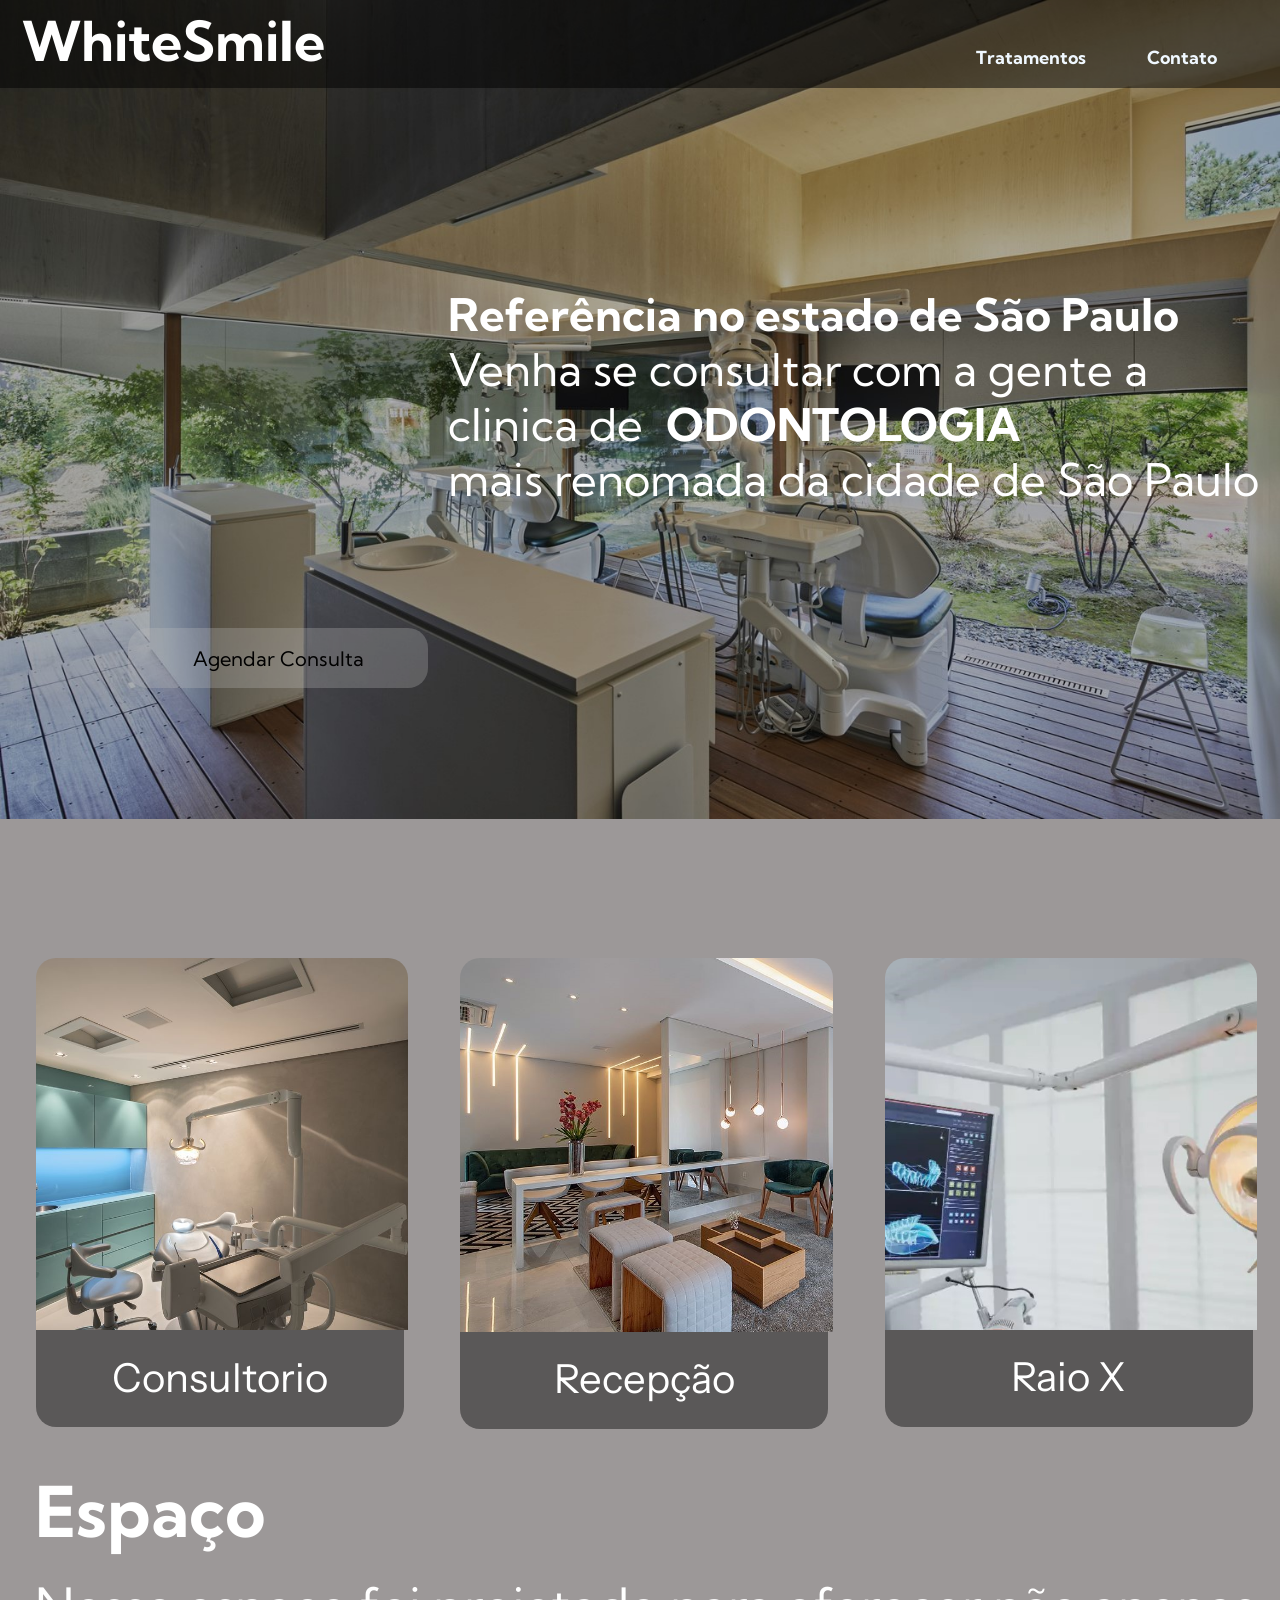
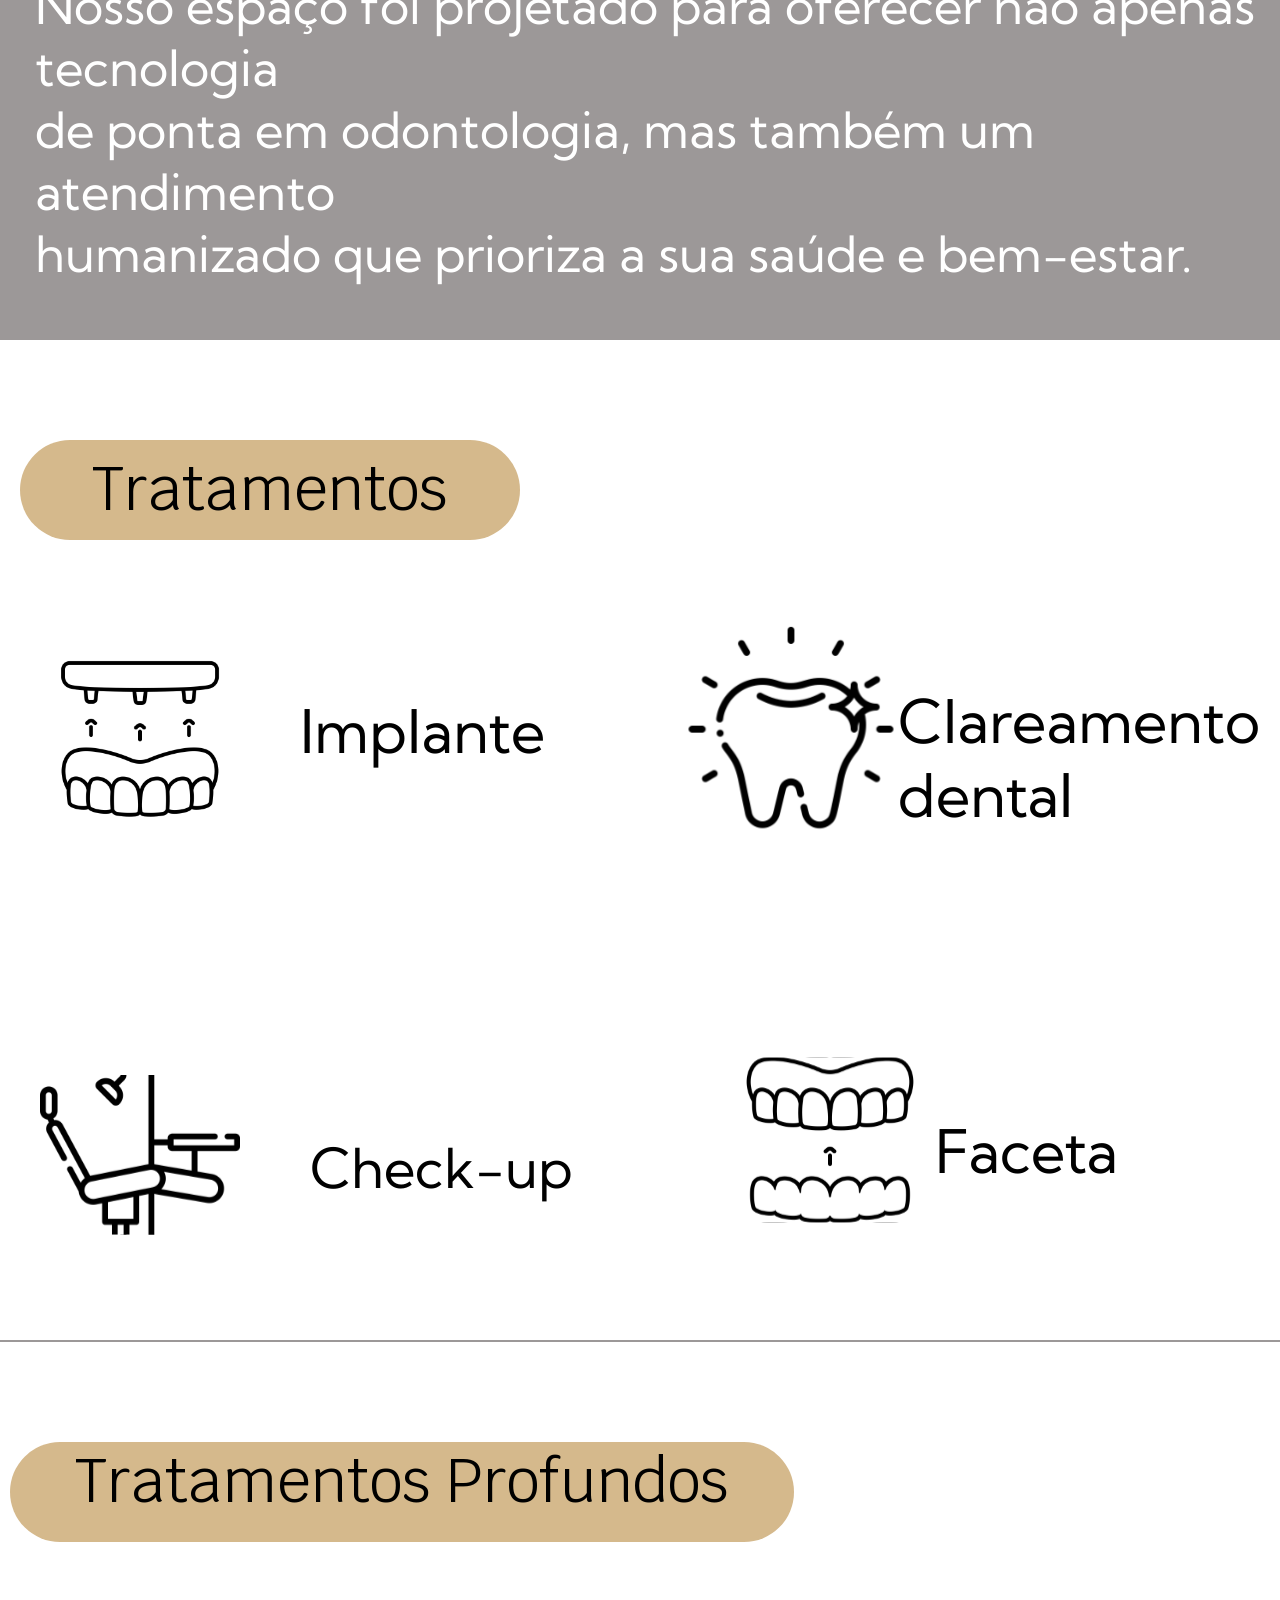
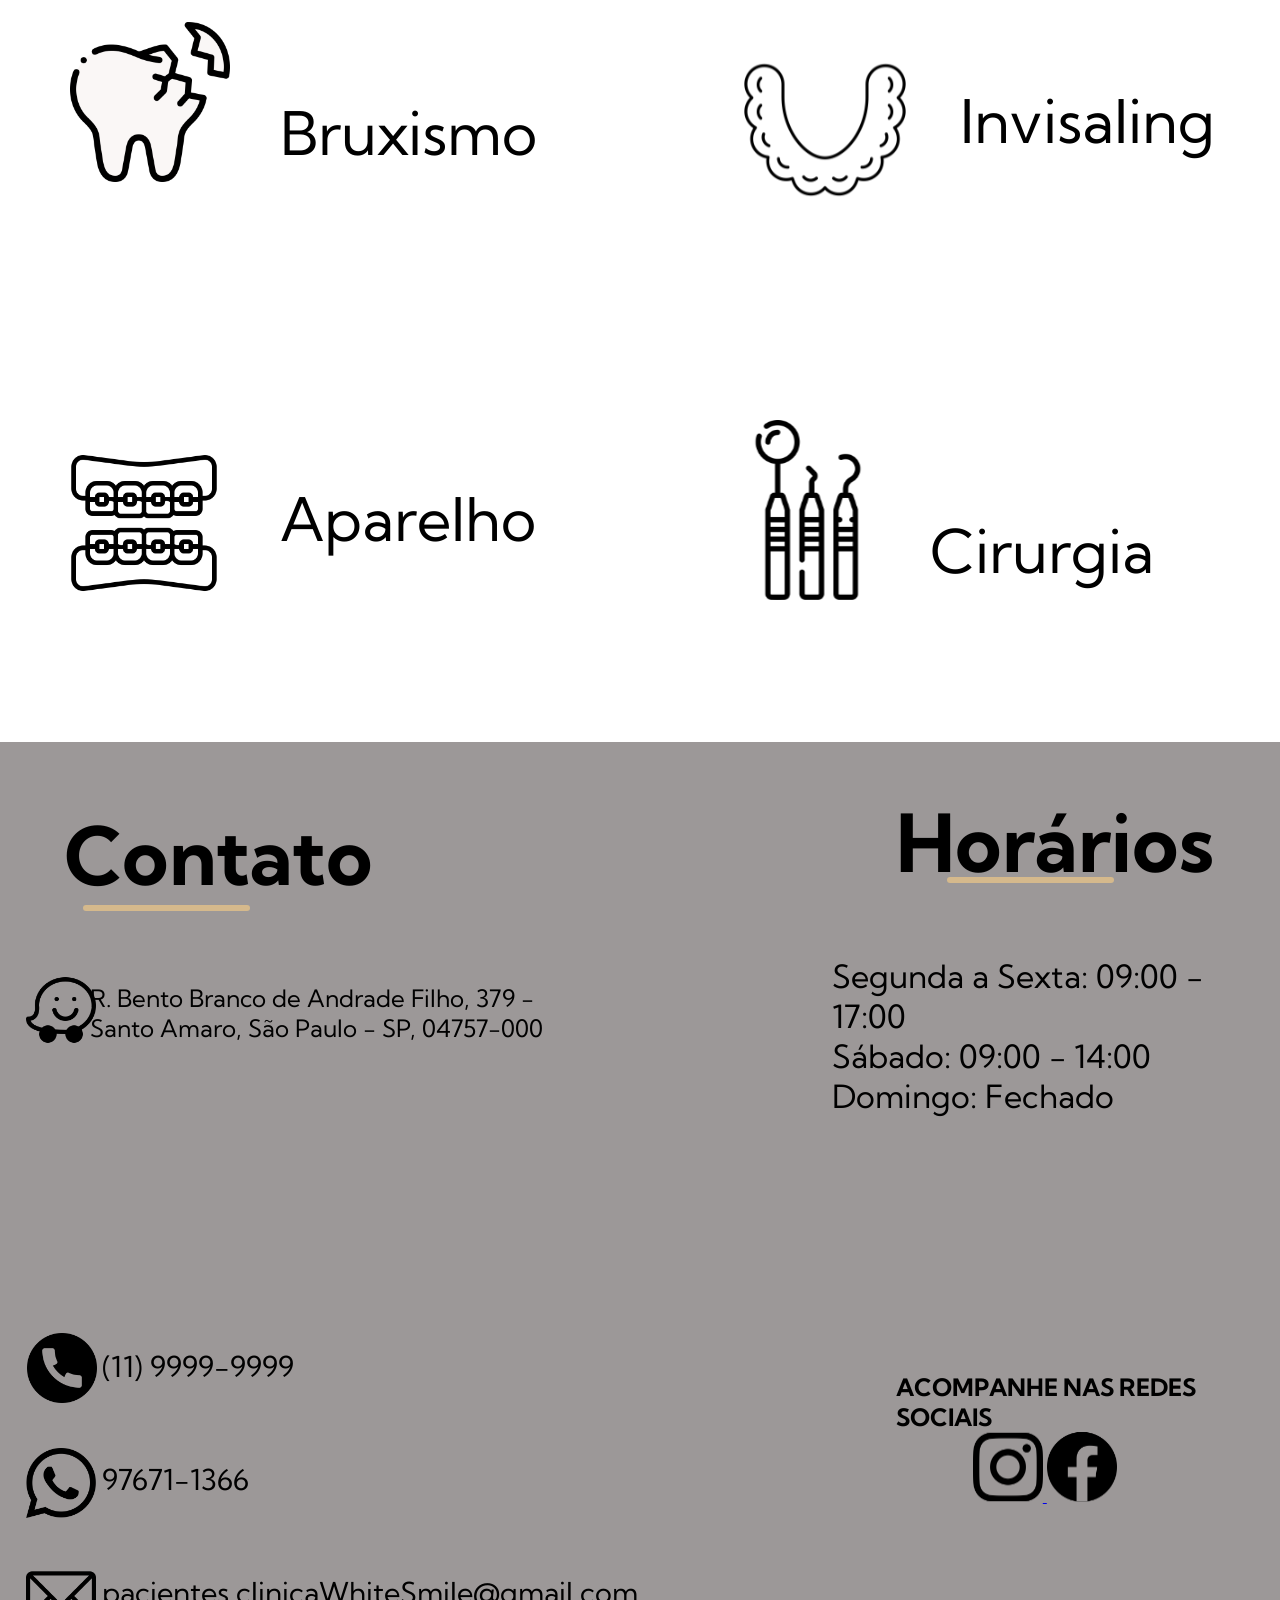
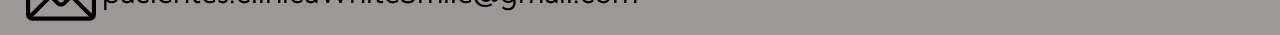
<file: tccPRONTO (4)/tccPRONTO (2)/web/index.html>
<!DOCTYPE html>
<html lang="pt-br">
<head>
    <meta charset="UTF-8">
    <meta name="viewport" content="width=device-width, initial-scale=1.0">
    <title>WhiteSmile</title>
    <link rel="stylesheet" href="style.css">
</head>
<main>
<body>
    <header>
        <p>WhiteSmile</p>
        <nav class="nav-herder">
            <ul class="ul-herder">
                <li><a href="#Tratamentos">Tratamentos</a></li>
                <li><a href="#container-3">Contato</a></li>
            </ul>
        </nav>
    </header>

    <img src="img/img1.jpg" alt="img principal"/>
   
    <main class="introducao">
        
        <h1>Referência no estado de São Paulo</h1>
        <p> Venha se consultar com a gente 
            a clinica de <br>
            mais renomada da cidade de São Paulo
        </p>
        <h2>ODONTOLOGIA </h2>
    </main>
<div class="cadastro">
            <a href="agencon.html">
                <button>Agendar Consulta</button>
            </a>  
            
    </div>
    
    <section class="imagens">
        <div class="imagem">
            <img src="img/img4.jpeg" alt="consultorio"/>
          <p>Consultorio</p>
        </div>
        <div class="imagem">
            <img src="img/img2.jpg" alt="recepcao"/>
          <p>Recepção</p>
        </div>
        <div class="imagem">
            <img src="img/img3.jpg" alt="raiox"/>
          <p>Raio X</p>
        </div>
      </section>
      
<div class="content-2">
   <h3>Espaço</h3>           
       <p> Nosso espaço foi projetado para oferecer não apenas tecnologia <br>
           de ponta em odontologia, mas também um atendimento<br>
           humanizado que prioriza a sua saúde e bem-estar.</p>
    </div>

    <div id="Tratamentos">
      <p>Tratamentos</p>

      <div class="icone-1">
        <img src="icons/dentadura.svg" alt="Implante">
        <p>Implante</p>
      </div>
      
      <div class="icone-2">
        <img src="icons/lentecontato.svg" alt="Clareamento Dental">
        <p>Clareamento dental</p>
      </div>
      
      <div class="icone-3">
        <img src="icons/clareamento.svg" alt="Faceta">
        <p>Faceta</p>
      </div>
      
      <div class=" icone-4">
        <img src="icons/check-up.svg" alt="Check-up">
        <p>Check-up</p>
      </div>
    </div>

    <div id="Tratamentosprofundos">
      <p>Tratamentos Profundos</p>
      <div class=" icone-5">
        <img src="icons/dentequebrado.svg" alt="Bruxismo">
        <p>Bruxismo</p>
      </div>
      
      <div class=" icone-6">
        <img src="icons/invisaling.svg" alt="Invisaling">
        <p>Invisaling</p>
      </div>
      
      <div class=" icone-7">
        <img src="icons/cirurgia.svg" alt="Cirurgia">
        <p>Cirurgia</p>
      </div>
      
      <div class=" icone-8">
        <img src="icons/aparelho.svg" alt="Aparelho">
        <p>Aparelho</p>
      </div>
    </section>

          
        </div>
      </section>
    </container>

    <footer>
        <div id="container-3">
      <h1>Contato</h1>
      
      <div class="ponto"></div>

      <img class="local" src="icons/local.svg" alt="localização">
      
      <p class="endereco">R. Bento Branco de Andrade Filho, 379 - <br> 
        Santo Amaro, São Paulo - SP, 04757-000</p>

        <iframe src="https://www.google.com/maps/embed?pb=!1m14!1m8!1m3!1d14619.119726063862!2d-46.7217358!3d-
        23.648051!3m2!1i1024!2i768!4f13.1!3m3!1m2!1s0x94ce510e8d3746ed%3A0x3e9f3a76e1ebfb69!2sSenai%20Santo%20Amaro%20-
        %20Su%C3%AD%C3%A7o-Brasileira!5e0!3m2!1spt-BR!2sbr!4v1730480515183!5m2!1spt-BR!2sbr" width="600" height="450" 
        style="border:0;" allowfullscreen="" loading="lazy" referrerpolicy="no-referrer-when-downgrade"></iframe>

        
        <img class="numero" src="icons/numero.svg" alt="numero">
        <p class="telefone">(11) 9999-9999</p>

        <img class="celular" src="icons/celular.svg" alt="celular">
        <p class="whats">97671-1366</p>
        <img class="email" src="icons/email.svg" alt="email">
        <p class="mensagem" >pacientes.clinicaWhiteSmile@gmail.com</p>
    </div>

          <div class="ponto-2"></div>
        <h1 class="horas">Horários</h1>
       <p class="descricao" >Segunda a Sexta: 09:00 - 17:00<br>
        Sábado: 09:00 - 14:00<br>
        Domingo: Fechado</p>

        <p class="redes" >ACOMPANHE NAS REDES SOCIAIS</p>
        
        <div>
          
          <a href="https://www.instagram.com/whitesmiledonto/" target="_blank">
              <img class="insta" src="icons/instagram.svg" alt="Instagram">
          </a>
      
          <a href="https://www.facebook.com/seu_perfil_aqui" target="_blank">
              <img class="face" src="icons/facebook.svg" alt="Facebook">
          </a>
      </div>
      

    </footer>
</body>
</main>
</html>
</file>
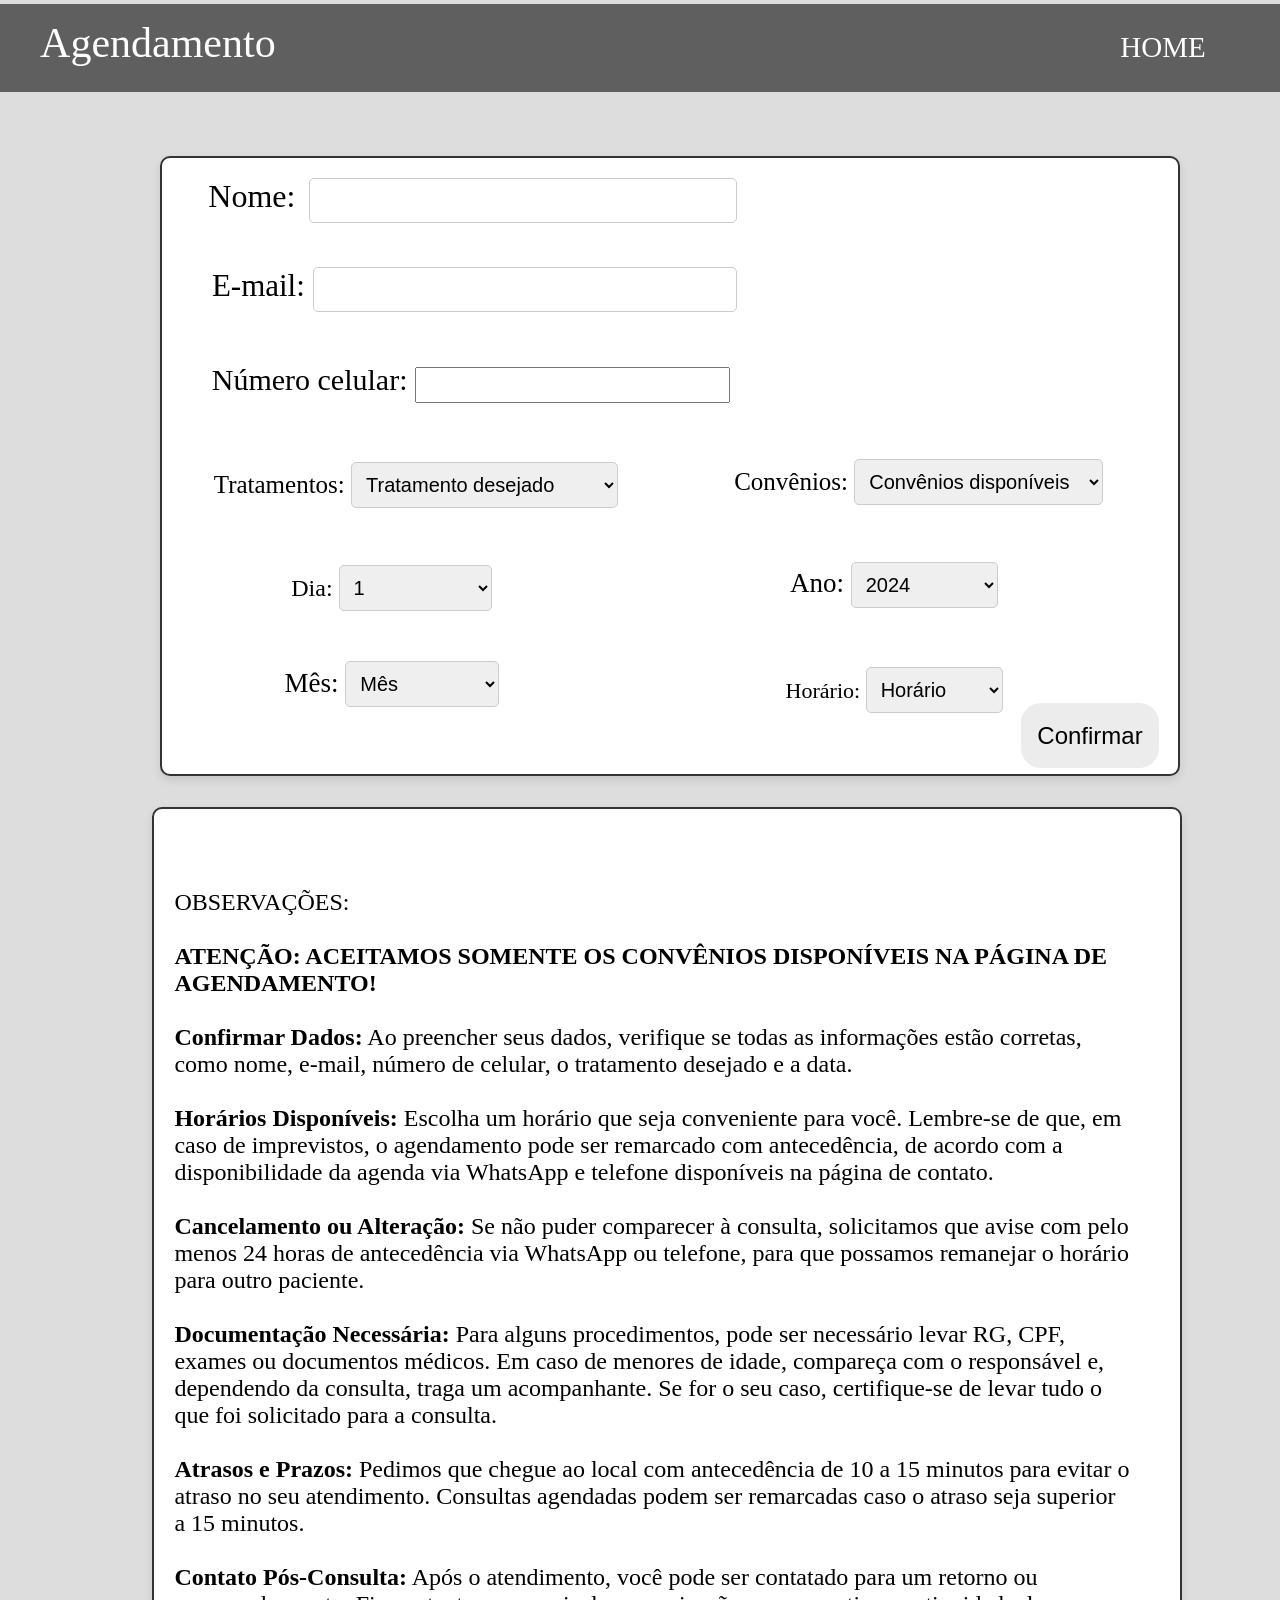
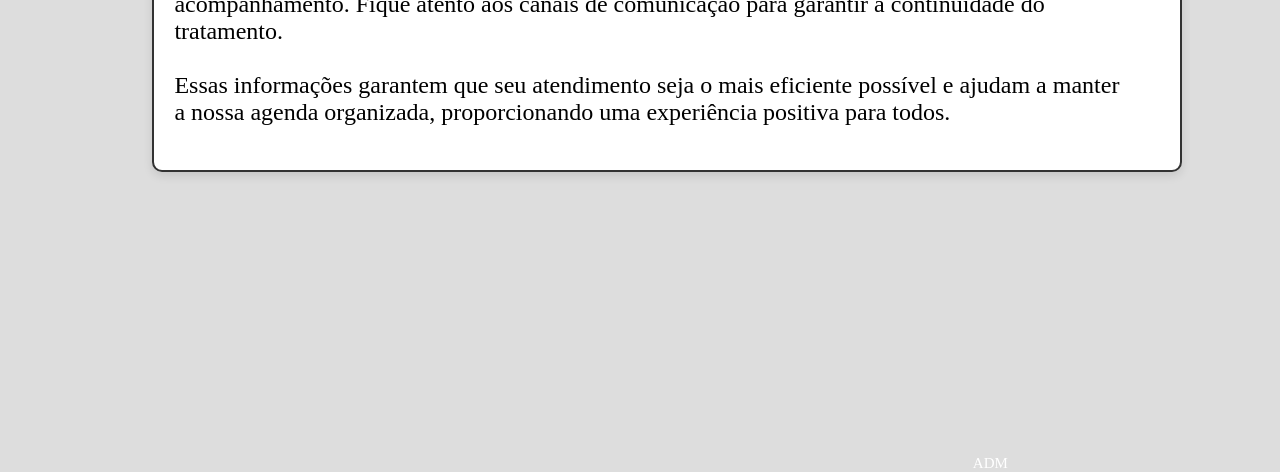
<file: tccPRONTO (4)/tccPRONTO (2)/web/agencon.html>
<!DOCTYPE html>
<html lang="pt-br">
<head>
    <meta charset="UTF-8">
    <meta name="viewport" content="width=device-width, initial-scale=1.0">
    <title>Página de Cadastro</title>
    <link rel="stylesheet" href="agencon.css">
</head>
<body>
    <form method="post" action="salvar.jsp">
    <header>
        <ul>
            <li>Agendamento <a href="index.html">HOME</a></li>
        </ul>
        
         <a href="login.html" class="botao-adm">ADM</a>
    </header>

    <main>
        <div class="pequena-tela">
            <form action="#" method="post">
                <div class="nome">
                    <label for="nome">Nome:</label>
                    <input type="text" id="nome" name="nome" required>
                </div>

                <div class="email">
                    <label for="email">E-mail:</label>
                    <input type="email" id="email" name="email" required>
                </div>

                <div class="numero">
                    <label for="numero">Número celular:</label>
                    <input type="tel" id="numero" name="numero" required>
                </div>

                <div class="tratamento">
                    <label for="tratamento">Tratamentos:</label>
                    <select id="tratamento" name="tratamento" required>
                        <option value="" disabled selected>Tratamento desejado</option>
                        <option value="implante">Implante</option>
                        <option value="clareamento">Clareamento Dental</option>
                        <option value="faceta">Faceta</option>
                        <option value="checkup">Check-up</option>
                        <option value="bruxismo">Bruxismo</option>
                        <option value="invisalign">Invisalign</option>
                        <option value="cirurgia">Cirurgia</option>
                        <option value="aparelho">Aparelho</option>
                    </select>
                </div>

                <div class="convenio">
                    <label for="convenio">Convênios:</label>
                    <select id="convenio" name="convenio" required>
                        <option value="" disabled selected>Convênios disponíveis</option>
                        <option value="amil">Amil Dental</option>
                        <option value="brazil">Brazil Dental</option>
                        <option value="sul">SulAmérica</option>
                        <option value="odonto">OdontoPrev</option>
                        <option value="prima">PrimaVida Dental</option>
                        <option value="met">MetLife</option>
                        <option value="unimed">Unimed Fesp</option>
                        <option value="notre">NotreDame</option>
                        <option value="bradesco">Bradesco Saúde</option>
                        <option value="hap">Hapvida</option>
                        <option value="inter">InterOdonto</option>
                        <option value="inpao">INPÃO Dental</option>
                        <option value="bio">BioVida</option>
                        <option value="porto">Porto Seguro</option>
                        <option value="ameplan">Ameplan Saúde</option>
                        <option value="cristovao">São Cristóvão</option>
                        <option value="med">Med-Tour</option>
                    </select>
                </div>

                <div class="dia">
                    <label for="dia">Dia:</label>
                    <select id="dia" name="dia" required>
                        <option value="" disabled>Dia</option>
                        <script>
                            for (let i = 1; i <= 31; i++) {
                                document.write(`<option value="${i}">${i}</option>`);
                            }
                        </script>
                    </select>
                </div>

                <div class="mes">
                    <label for="mes">Mês:</label>
                    <select id="mes" name="mes" onchange="verificarMesAno()" required>
                        <option value="" disabled selected>Mês</option>
                        <option value="1">Janeiro</option>
                        <option value="2">Fevereiro</option>
                        <option value="3">Março</option>
                        <option value="4">Abril</option>
                        <option value="5">Maio</option>
                        <option value="6">Junho</option>
                        <option value="7">Julho</option>
                        <option value="8">Agosto</option>
                        <option value="9">Setembro</option>
                        <option value="10">Outubro</option>
                        <option value="11">Novembro</option>
                        <option value="12">Dezembro</option>
                    </select>
                </div>

                <div class="ano">
                    <label for="ano">Ano:</label>
                    <select id="ano" name="ano" required>
                        <option value="" disabled>Ano</option>
                        <script>
                            for (let i = 2024; i <= 2025; i++) {
                                document.write(`<option value="${i}">${i}</option>`);
                            }
                        </script>
                    </select>
                </div>

                <div class="horario">
                    <label for="horario">Horário:</label>
                    <select id="horario" name="horario" onchange="verificarHorario()" required>
                        <option value="" disabled selected>Horário</option>
                        <script>
                            for (let h = 7; h <= 18; h++) {
                                for (let m = 0; m < 60; m += 30) {
                                    let horaFormatada = h < 10 ? `0${h}` : h;
                                    let minutoFormatado = m < 10 ? `0${m}` : m;
                                    document.write(`<option value="${horaFormatada}:${minutoFormatado}">${horaFormatada}:${minutoFormatado}</option>`);
                                }
                            }
                        </script>
                    </select>
                </div>

                <div class="button">
                    <button type="submit">Confirmar</button>
                </div>
            </form>

            <div class="tela-2">
                <p>OBSERVAÇÕES:<br><br>
                    <strong>ATENÇÃO: ACEITAMOS SOMENTE OS CONVÊNIOS DISPONÍVEIS NA PÁGINA DE AGENDAMENTO!</strong><br><br>
                    <strong>Confirmar Dados:</strong> Ao preencher seus dados, verifique se todas as informações estão corretas, como nome, e-mail, número de celular, o tratamento desejado e a data.<br><br>
                    <strong>Horários Disponíveis:</strong> Escolha um horário que seja conveniente para você. Lembre-se de que, em caso de imprevistos, o agendamento pode ser remarcado com antecedência, de acordo com a disponibilidade da agenda via WhatsApp e telefone disponíveis na página de contato.<br><br>
                    <strong>Cancelamento ou Alteração:</strong> Se não puder comparecer à consulta, solicitamos que avise com pelo menos 24 horas de antecedência via WhatsApp ou telefone, para que possamos remanejar o horário para outro paciente.<br><br>
                    <strong>Documentação Necessária:</strong> Para alguns procedimentos, pode ser necessário levar RG, CPF, exames ou documentos médicos. Em caso de menores de idade, compareça com o responsável e, dependendo da consulta, traga um acompanhante. Se for o seu caso, certifique-se de levar tudo o que foi solicitado para a consulta.<br><br>
                    <strong>Atrasos e Prazos:</strong> Pedimos que chegue ao local com antecedência de 10 a 15 minutos para evitar o atraso no seu atendimento. Consultas agendadas podem ser remarcadas caso o atraso seja superior a 15 minutos.<br><br>
                    <strong>Contato Pós-Consulta:</strong> Após o atendimento, você pode ser contatado para um retorno ou acompanhamento. Fique atento aos canais de comunicação para garantir a continuidade do tratamento.<br><br>
                    Essas informações garantem que seu atendimento seja o mais eficiente possível e ajudam a manter a nossa agenda organizada, proporcionando uma experiência positiva para todos.</p>
            </div>
        </div>
    </main>

    <script>
        // Array para armazenar agendamentos feitos
        let agendamentos = [];

        function verificarHorario() {
            const dia = document.getElementById("dia").value;
            const mes = document.getElementById("mes").value;
            const ano = document.getElementById("ano").value;
            const horario = document.getElementById("horario").value;

            // Formar a chave única para o agendamento
            const chaveAgendamento = `${ano}-${mes}-${dia} ${horario}`;

            // Verificar se o horário já foi ocupado
            if (agendamentos.includes(chaveAgendamento)) {
                alert("Este horário já foi agendado. Por favor, escolha outro horário.");
                document.getElementById("horario").value = ""; // Limpar a seleção
            } else {
                // Adicionar o novo agendamento ao array
                agendamentos.push(chaveAgendamento);
            }
        }

        // Função para ajustar o ano conforme o mês selecionado
        function verificarMesAno() {
            const mesSelecionado = document.getElementById('mes').value;
            const anoSelect = document.getElementById('ano');

            while (anoSelect.options.length > 1) {
                anoSelect.remove(1);
            }

            if (mesSelecionado < 12) {
                anoSelect.innerHTML += '<option value="2025">2025</option>';
            } else {
                for (let i = 2024; i <= 2025; i++) {
                    anoSelect.innerHTML += `<option value="${i}">${i}</option>`;
                }
            }
        }
    </script>
</body>
</html>
</file>
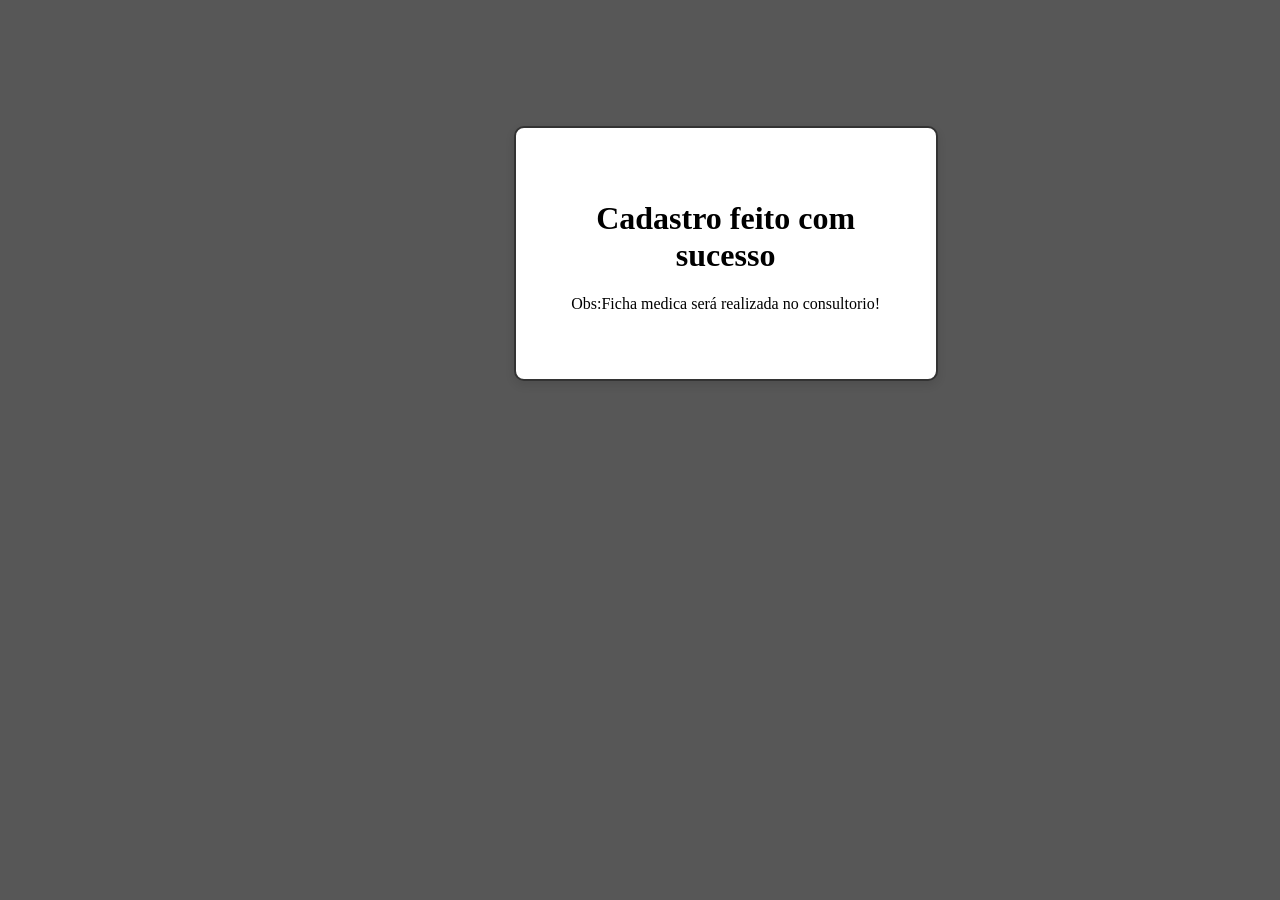
<file: tccPRONTO (4)/tccPRONTO (2)/web/cadas.html>
<!DOCTYPE html>
<html lang="en">
<head>
    <meta charset="UTF-8">
    <meta name="viewport" content="width=device-width, initial-scale=1.0">
    <title>Excluir</title>
    <link rel="stylesheet" href="cadas.css">
</head>
<body>
<div class="tela">
      <h1>Cadastro feito com sucesso</h1>
      <p>Obs:Ficha medica será realizada no consultorio!</p>

</div>
</body>
</html>
</file>
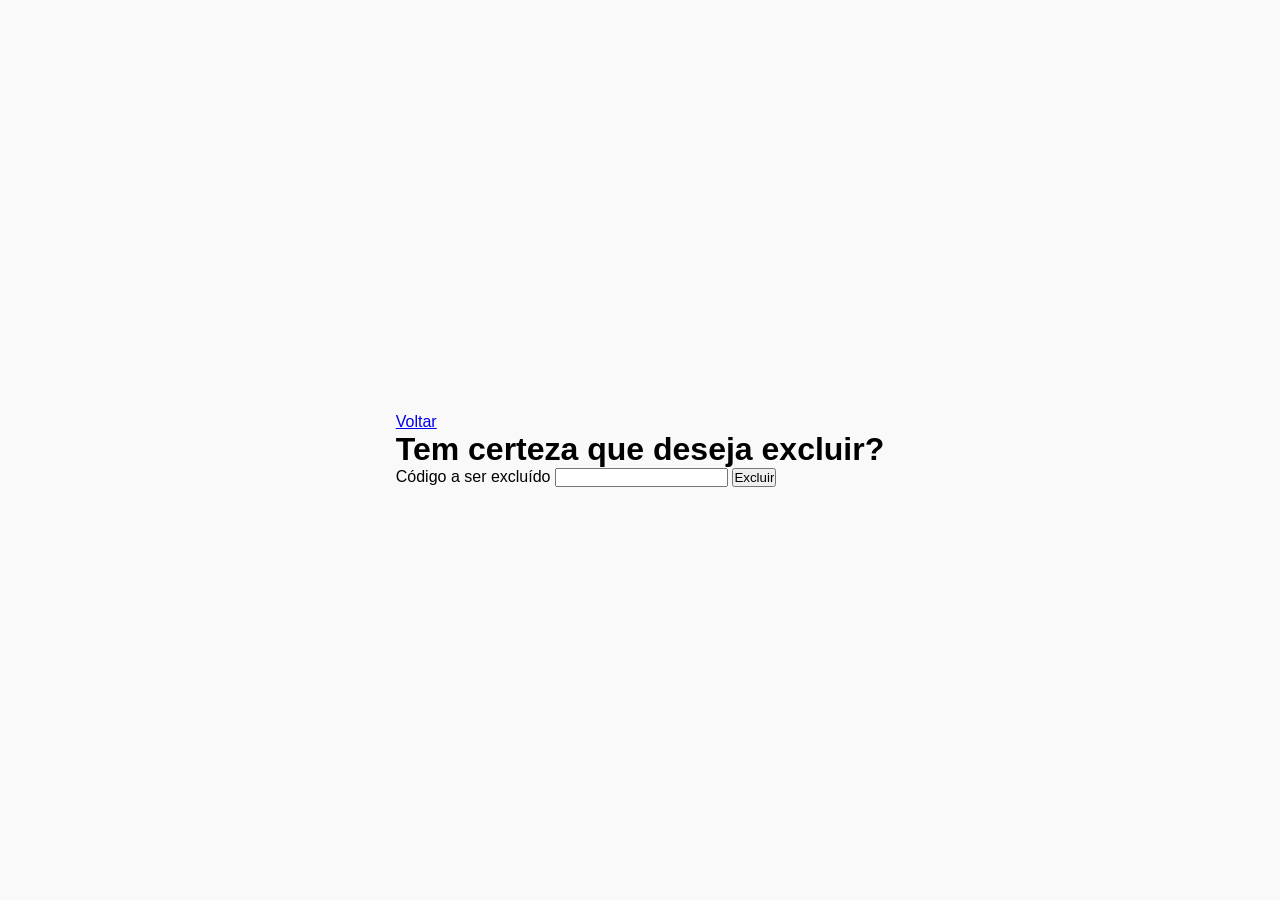
<file: tccPRONTO (4)/tccPRONTO (2)/web/excluir.html>
<!DOCTYPE html>
<html lang="pt-BR">
<head>
    <meta charset="UTF-8">
    <meta name="viewport" content="width=device-width, initial-scale=1.0">
    <title>Excluir</title>
    <link rel="stylesheet" href="excluir.css">
</head>
<body>
    <form method="post" action="excluir.jsp">
        <div class="tela">
            <a class="voltar" href="adm.jsp">Voltar</a>
            <h1>Tem certeza que deseja excluir?</h1>
            <label for="id">Código a ser excluído</label>
            <input id="id" type="number" name="id" required>
            <input type="submit" value="Excluir" onclick="return confirmarExclusao()">
        </div>
    </form>

    <script>
        function confirmarExclusao() {
            return confirm("Tem certeza que deseja excluir?");
        }
    </script>
</body>
</html>
</file>
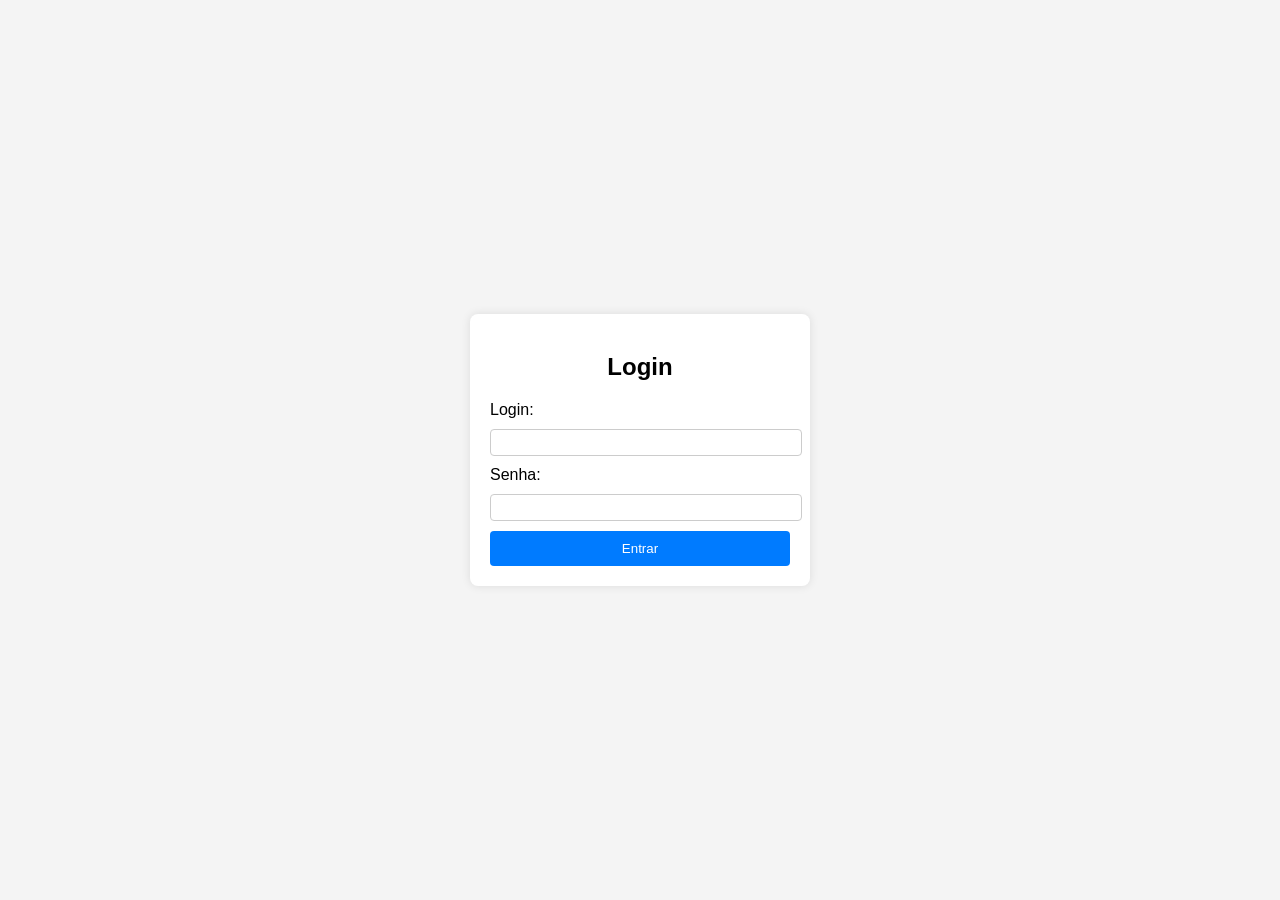
<file: tccPRONTO (4)/tccPRONTO (2)/web/login.html>
<!DOCTYPE html>
<html lang="pt-br">
<head>
    <meta charset="UTF-8">
    <meta name="viewport" content="width=device-width, initial-scale=1.0">
    <title>Página de Login</title>
    <style>
        body {
            font-family: Arial, sans-serif;
            display: flex;
            justify-content: center;
            align-items: center;
            height: 100vh;
            margin: 0;
            background-color: #f4f4f4;
        }

        .login-container {
            background-color: white;
            padding: 20px;
            border-radius: 8px;
            box-shadow: 0 0 10px rgba(0, 0, 0, 0.1);
            width: 300px;
        }

        .login-container h2 {
            text-align: center;
            margin-bottom: 20px;
        }

        .login-container input {
            width: 100%;
            padding: 5px;
            margin: 10px 0;
            border-radius: 4px;
            border: 1px solid #ccc; 
        }

        .login-container button {
            width: 100%;
            padding: 10px;
            background-color: #007bff;
            color: white;
            border: none;
            border-radius: 4px;
            cursor: pointer;
        }

        .login-container button:hover {
            background-color: #0056b3;
        }

        .error-message {
            color: red;
            text-align: center;
            display: none;
        }
    </style>
</head>
<body>
  
    <div class="login-container">
        <h2>Login</h2>

        <form id="login-form" onsubmit="return validarLogin(event)">
            <div>
                <label for="login">Login:</label>
                <input type="text" id="login" name="login" required>
            </div>
            <div>
                <label for="senha">Senha:</label>
                <input type="password" id="senha" name="senha" required>
            </div>
            <button type="submit">Entrar</button>
            <p class="error-message" id="error-message">Login ou senha inválidos. Tente novamente.</p>
        </form>
    </div>

    <script>
        // Função para validar o login e senha
        function validarLogin(event) {
            event.preventDefault();  // Impede o envio do formulário padrão

            // Pega os valores dos campos de login e senha
            const login = document.getElementById('login').value;
            const senha = document.getElementById('senha').value;

            // Definindo credenciais válidas
            const loginValido = "admin";  // Login
            const senhaValida = "senha123";  // Senha

            // Verificar se as credenciais estão corretas
            if (login === loginValido && senha === senhaValida) {
                // Redireciona para a página principal (ou qualquer página interna que você deseja)
                window.location.href = "adm.jsp"; // Substitua "pagina_admin.html" pelo seu caminho real
            } else {
                // Exibe a mensagem de erro
                document.getElementById('error-message').style.display = 'block';
            }
        }
    </script>

</body>
</html>
</file>
<file: tccPRONTO (4)/tccPRONTO (2)/web/style.css>
@import 'header.css';
@import 'introducao.css';
@import 'cadastro.css';
@import 'content.css';
@import 'content-2.css';
@import 'icones.css';
@import 'footer.css';
</file>
<file: tccPRONTO (4)/tccPRONTO (2)/web/agencon.css>
@import url('https://fonts.googleapis.com/css2?family=Instrument+Sans:ital,wght@0,400..700;1,400..700&family=Koh+Santepheap:wght@100;300;400;700;900&family=Konkhmer+Sleokchher&family=Krub:ital,wght@0,200;0,300;0,400;0,500;0,600;0,700;1,200;1,300;1,400;1,500;1,600;1,700&family=Kumbh+Sans:wght@100..900&display=swap');


body {
  background-color: #bdbdbd81;
}

/* Estilos do cabeçalho */
header {
  margin-top: -1.1%;
  margin-right: -0.4%;
  margin-left: -8%;
  font-size: 60px;
  top: -50px;
  background-color: #373c3c00;
}

.ul-header {
  display: flex;
  list-style: none;
  gap: 10px;
  margin-top: -60px;
  justify-content: right;
  margin-right: 20px;
}

li {
  font-size: 4rem;
  color: #fff;
  margin-left: 8%;
  margin-top: -3%;
}

ul {
  list-style-type: none;
  padding: 0;
}

header {
  margin-top: -1.5%;
  width: 108.4%;
  height: 5.5rem;
  background-color: #00000091;
  margin-right: 8%;
}

a {
  color: #fff;
  text-decoration: none;
  font-size: 1rem;
  margin-left: 76%;
}

/* Estilo do formulário */
.nome, .email, .numero, .tratamento, .convenios {
  font-size: 2rem;
}

input[type="text"], input[type="email"], select {
  font-size: 1.25rem;
  border-radius: 5px;
  border: 1px solid #ccc;
  margin-top: 2%;
  padding: 10px;
}

input[type="text"] {
  width: 60%;
}

input[type="email"] {
  width: 65%;
}

select {
  width: 350px;
  font-size: 1.25rem;
  padding: 10px;
}


.formulario {
  display: flex;
  flex-wrap: wrap; /* Permite que os itens se movam para a próxima linha em telas pequenas */
  gap: 2%; /* Espaço entre os campos */
}

.formulario > div {
  flex: 1;
  min-width: 200px; /* Ajusta a largura mínima dos campos */
  font-size: 1.5rem;
}

.pequena-tela {
  width: 30rem;
  padding: 20px;
  height: auto;
  background-color: #fff;
  border: 2px solid #333;
  border-radius: 10px;
  box-shadow: 0 4px 10px rgba(0, 0, 0, 0.1);
  text-align: center;
  margin-left: 25%;
  margin-top: 5rem;
}

.pequena-tela h2 {
  font-size: 1.5rem;
  color: #333;
}

button {
  width: 170px;
  height: 60px;
  border-radius: 20px;
  font-size: 1.25rem;
  color: black;
  background-color: #bebebe4a;
  border: none;
  margin-left: 120%;
  margin-top: -5%;
}

.tela-2 {
  width: 30rem;
  padding: 20px;
  background-color: #fff;
  border: 2px solid #333;
  border-radius: 10px;
  box-shadow: 0 4px 10px rgba(0, 0, 0, 0.1);
  text-align: center;
  margin-left: 25%;
  margin-top: 2%;
  font-size: 100%;
}

p {
  margin-top: -60%;
  width: 100%;
  height: auto;
  margin-left: 0;
  text-align: left;
  font-size: 1.25rem;
}

/* Media Queries para Responsividade */

/* Para telas pequenas (celulares) */
@media (max-width: 480px) {
  header {
    font-size: 2rem;
    margin-left: -10px;
    margin-top: -30px;
    height: 48px;
  }

  .ul-header {
    flex-direction: column;
    margin-top: 10px;
    gap: 5px;
  }

  li {
        font-size: 19px;
        text-align: center;
        margin-left: -27px;
        padding: 10px;
  }

  .pequena-tela, .tela-2 {
    width: 81%;
    padding: 15px;
    margin-left: 5%;
    margin-top: 2rem;
  }

  .nome, .email, .tratamento, .convenios {
    font-size: 1.5rem;
    margin-left: 0;
    margin-top: 0;
  }

  .numerocelular {
    font-size: 1.5rem;
    margin-left: 0;
    margin-top: 0;
  }

  .dia, .mes, .ano {
    font-size: 1.5rem;
    margin-left: 0;
    margin-top: 0;
  }

  input[type="text"], input[type="email"], select {
    width: 90%;
    font-size: 1rem;
  }

  button {
    width: 100%;
    margin-left: 0;
    margin-top: 2rem;
  }

  p {
    font-size: 1rem;
    margin-top: 0;
    margin-left: 0;
    width: 100%;
  }

  a {
        font-size: 14px;
        margin-left: 41%;
    }
  }
/* Para telas médias (tablets) */
@media (min-width: 800px) and (max-width: 1500px) {
  header {
    font-size: 2.5rem;
    margin-left: -8px;
    margin-top: -35px;
  }
  .numero{
    margin-left: -156px;
    font-size: 30px;
  }

  .ul-header {
    flex-direction: column;
    margin-top: 20px;
    gap: 5px;
  }
  li {
        font-size: 2.5rem;
        text-align: center;
        margin-left: 2%;
        padding: 15px;
    
  }

  .pequena-tela, .tela-2 {
    width: 80%;
    padding: 20px;
    margin-left: 7%;
    margin-top: 3rem;
  }

 label[for="nome"] {
 
 margin-left: -152px;
}

  
  input[type="text"]{
         width: 380px;
        margin-left: 6px;
        margin-top: -83px;
  }
  label[for="email"]  { 
    font-size: 31px;
   margin-left: -146px;
  }
  
  input[type="email"]{
      width: 379px;
  }
  
  input[type="number"]{
        width: 279px;
        margin-left: 11px;
        height: 30px;
        margin-top: 21px;
  }

  .tratamento, .convenios{
      margin-left: -155px;
  }

  .numerocelular {
    font-size: 2.0rem;
    margin-left: 0;
  }
  
  .horario{
      font-size: 27px;
        margin-left: -223px;
  }
  


  .dia, .mes, .ano {
    font-size: 2.0rem;
    margin-left: -250px
  }
  
  button {
    width: 100%;
    margin-left: 0;
    margin-top: 2rem;
  }

  p {
    font-size: 1.125rem;
    margin-top: 0;
    width: 100%;
  }

  a {
    font-size: 20px;
        margin-left: 56%;
        margin-right: 97px;
  }

  /* Estilo para os ícones com numeração */
  #Tratamentos {
    display: grid;
    grid-template-columns: repeat(4, 1fr); /* Ajuste de layout para 4 ícones por linha */
    gap: 20px;
    justify-items: center; /* Centraliza os ícones */
    padding: 20px;
    background-color: #ffffff;
    margin-top: 55px;
  }

  #Tratamentos > p {
    font-size: 30px; /* Ajuste do tamanho do texto */
    height: 50px;
    font-family: Krub;
    text-align: center;
    background-color: #D5B98C;
    border-radius: 50%; /* Tornar o texto circular */
    margin-top: 20px;
    padding: 10px;
  }

  /* Ícones 1 a 8 */
  .icone {
    display: flex;
    justify-content: center;
    align-items: center;
    width: 190px;
    height: 120px;
    border-radius: 50%;
    background-color: #F0F0F0;
    position: relative;
  }

  .icone img {
    width: 80px;
    height: 80px;
  }

  .icone p {
    font-size: 20px;
    color: #000;
    font-weight: bold;
    position: absolute;
    top: 50%;
    left: 50%;
    transform: translate(-50%, -50%); /* Centraliza o número no ícone */
  }

  /* Ajustes gerais para os ícones */
  .icone-1, .icone-2, .icone-3, .icone-4, .icone-5, .icone-6, .icone-7, .icone-8 {
    margin: 10px;
    position: relative;
  }
}


/* Para telas computador (desktops) */
@media (min-width: 1024px) {
  header {
    font-size: 3rem;
  }

  .ul-header {
    justify-content: flex-end;
    margin-top: -60px;
  }

  li {
    font-size: 4rem;
    color: #fff;
    margin-left: 8%;
    margin-top: -3%;
  }

  .pequena-tela, .tela-2 {
    width: 61rem;
    margin-left: 25%;
    margin-top: 5rem;
  }

  p {
    font-size: 1.25rem;
    margin-top: 60px;
    width: 1500px;
  }
  
  #nome {
      width: 640px;
  }
  label[for="nome"]{
      margin-left: 10px;
    
  }
  
  label[for="numero"] {
      margin-left: -360px;
      transform: translateY(100px);
  }
  
  label[for="tratamentos"] {
      margin-left: -500px;
  }
 
  button {
      margin-left: 600px
  }
      
  
}




/* Tela notebook (1024x768) */
@media (min-width: 1266px) {
    .pequena-tela, .tela-2 {
          width: 69%;
        margin-left: 14%;
    }
    


#nome {
    width: 33%;
}


.numero {
    margin-left: 16%;
        font-size: 31px;
    }

 
 
 label[for="nome"] {
     margin-left: -140px;
    }
    
    
    label[for="numero"] {
        margin-left: -34%;
    }
    
    
    .convenios {
        font-size: 36px;
    }
    
    
    button {
        margin-left: 70%;
    }
    
    li {
        font-size: 50px;
        margin-left: -8%;
    }
    
    a {
        font-size: 29px;
        margin-left: 61%;
    }
    
 }
 
 /*Computador*/
 @media (min-width: 1400px) {
     li {
         margin-left: 10%;
         font-size: 50px;
         padding: 1%;
     }
     
     a {
         margin-left: 75%;
     }
     
     input[type="number"] {
         width: 31%;
         height: 35px;
        
     }
     .numero {
         margin-left: 25%;
         margin-top: 20px;
     }
     
     input[type="email"] {
         width: 30%;
     }
     
     label[for="nome"] {
         margin-left: 1px;
     }
     #nome {
         width: 30.1%;
     }
     
     #horario {
         width: 25%;
     }
    
 }
 
 
/* Para telas muito grandes (computadores maiores) */
@media (min-width: 900px) and (max-width: 1280px) {
  header {
    font-size: 4rem;
    margin-top: -60px;
  }

  .ul-header {
    gap: 20px;
  }

  li {
    font-size: 42px;
    margin-left: -2%;
  }
  
  .nome {
      margin-left: -26%;
  }

  .pequena-tela {
        width: 61em;
        margin-left: 12%;
        margin-top: 4rem;
        height: 576px !important;
    }
  
  
  .tela-2 {
      margin-left: -3%;
    margin-top: 4%;
    width: 101%;
  }
  
  .email{
      margin-left: -25%;
    margin-top: 2%;

  }
  
  #email {
      width: 33%;
  }
  
  .tratamento {
      font-size: 25px;
    margin-left: -52%;
    margin-top: 3%;
  }
  
  #tratamento {
      width: 18%;

  }
  
  .convenio{
     margin-left: 51%;
    font-size: 25px;
    margin-top: -6%;

}
  
#convenio{
    width: 52%;

}

.dia {
    font-size: 24px;
    margin-top: 3%;
    margin-left: -57%;
}

#dia {
    width: 10%;
}

.mes {
    font-size: 27px;
    margin-left: -57%;
    margin-top: 2%;
}

#mes {
    width: 10%;
}
  
.ano {
    margin-left: 46%;
    margin-top: -16%;
    font-size: 27px;
}

#ano {
    width: 28%;
}
  
.horario {
    margin-left: 46%;
    font-size: 22px;
    margin-top: 5%;
}

#horario {
    width: 26%;
}
  
  #numero {
          height: 30px;
    width: 30%;

  }

  button {
    width: 138px;
    height: 65px;
    font-size: 1.5rem;
    margin-left: 86%;
    margin-top: -1%;

  }

  p {
        font-size: 24px;
    width: 97%;
  }

  .numero{
  margin-left: -5%;
    margin-top: 51px;
    font-size: 30px;
  }
  
  .botao-adm {
     padding-top: 2% !important;
  } 
  
        
  }

@media (min-width: 1921px) {
    .pequena-tela { 
        width: 74%;
        margin-left: 12%;
        height: 833px !important;
    }
    
    .tela-2 {
       margin-left: 306%; 
       margin-left: -1%;
        width: 99.6%;
        margin-top: 130px;
        height: 911px;
    }
    p {
        margin-top: 2%;
        font-size: 29px;
    }
    
    button{
        margin-left: 87%;
        width: 13%;
        margin-top: -1%;
    }
    
    label {
      margin-left: -28%;
    }
    
    .email {
        margin-left: 3%;
        width: 92%;
        margin-top: 5%;
    }
    
    .numero {
        margin-top: 7%;
    }
    
    #numero {
        height: 37px;
        width: 53%;
    }
    
    .tratamento {
        margin-top: 4%;
        margin-left: -25%;
    
    }
    
    .convenio {
        margin-left: 58%;
        margin-top: -4%;
        font-size: 33px;
    }
    
    
    .dia {
        margin-top: 3%;
        margin-left: -23%;
        font-size: 28px;
    }
    
    #dia {
        width: 14%;
    }
    
    .ano {
        margin-left: 57%;
        margin-top: -163px;
        font-size: 31px;
    }
    
    #ano {
       width: 41%;
    }
    
    .mes {
        margin-left: -23%;
        margin-top: 2%;
        font-size: 31px;
    }
    
    #mes {
        width: 13%;
    }
    
    .horario {
        margin-left: 57%;
        font-size: 28px;
        margin-top: 3.1%;
    }
    
    #horario {
                width: 37%;
    }
    
    header {
        margin-top: -3.2%;
       
    }
    
    li {
        font-size: 53px;
        padding: 0.3%;
    }
    
    a {
       
        font-size: 26px;
        padding: 18%;
        position: relative;
        top: -57px;
    }
    }
    .botao-adm {
        position: relative;
    top: 2119%;
    margin-left: 71%;
    font-size: 15px;
    }
</file>
<file: tccPRONTO (4)/tccPRONTO (2)/web/cadas.css>
body{
    background-color: #000000a8;
}
.tela{
    width: 320px;  /* Largura da tela */
    padding: 50px;  /* Espaçamento interno */
    background-color: #fff;  /* Cor de fundo */
    border: 2px solid #333;  /* Borda */
    border-radius: 10px;  /* Bordas arredondadas */
    box-shadow: 0 4px 10px rgba(0, 0, 0, 0.1);  /* Sombra suave */
    text-align: center;
    margin-left: 40%;
    margin-top: 10%;
}

/* Estilo do título dentro da tela */
.pequena-tela h1 {
    font-size: 1.5rem;
    color: #333;
}

button {
    padding: 12px 30px;
    background-color: #c11a36;  
    color: white;
    border: none;
    border-radius: 5px;
    cursor: pointer;
    font-size: 130%;
}

button:hover {
    background-color: #c11a3677;  
}
</file>
<file: tccPRONTO (4)/tccPRONTO (2)/web/excluir.css>
/* Reset de estilos básicos */
* {
    margin: 0;
    padding: 0;
    box-sizing: border-box;
}

/* Estilos gerais da página */
body {
    font-family: Arial, sans-serif;
    background-color: #f9f9f9;
    display: flex;
    justify-content: center;
    align-items: center;
    height: 100vh;
    padding: 20px;
}

/* Caixa de confirmação */
.confirmation-box {
    background-color: #fff;
    border: 1px solid #ddd;
    padding: 20px;
    text-align: center;
    width: 300px;
    border-radius: 8px;
    box-shadow: 0 4px 8px rgba(0, 0, 0, 0.1);
}

/* Mensagens dentro da caixa de confirmação */
.message {
    font-size: 16px;
    margin-bottom: 20px;
    color: #333;
}

/* Estilo dos botões */
button {
    padding: 10px 20px;
    font-size: 16px;
    cursor: pointer;
    border-radius: 4px;
    border: none;
    margin: 5px;
    transition: background-color 0.3s;
}

/* Botão de confirmação (Sim) */
button:hover {
    background-color: #4CAF50;
    color: white;
}

/* Botão de cancelar (Não) */
.cancel-btn {
    background-color: #f44336;
    color: white;
}

.cancel-btn:hover {
    background-color: #e53935;
}

/* Botão de voltar */
.back-btn {
    display: inline-block;
    margin-top: 20px;
    padding: 8px 16px;
    background-color: #007bff;
    color: white;
    text-decoration: none;
    border-radius: 4px;
}

.back-btn:hover {
    background-color: #0056b3;
}

/* Botão de confirmar (Sim) */
button:active {
    background-color: #3e8e41;
}
</file>
